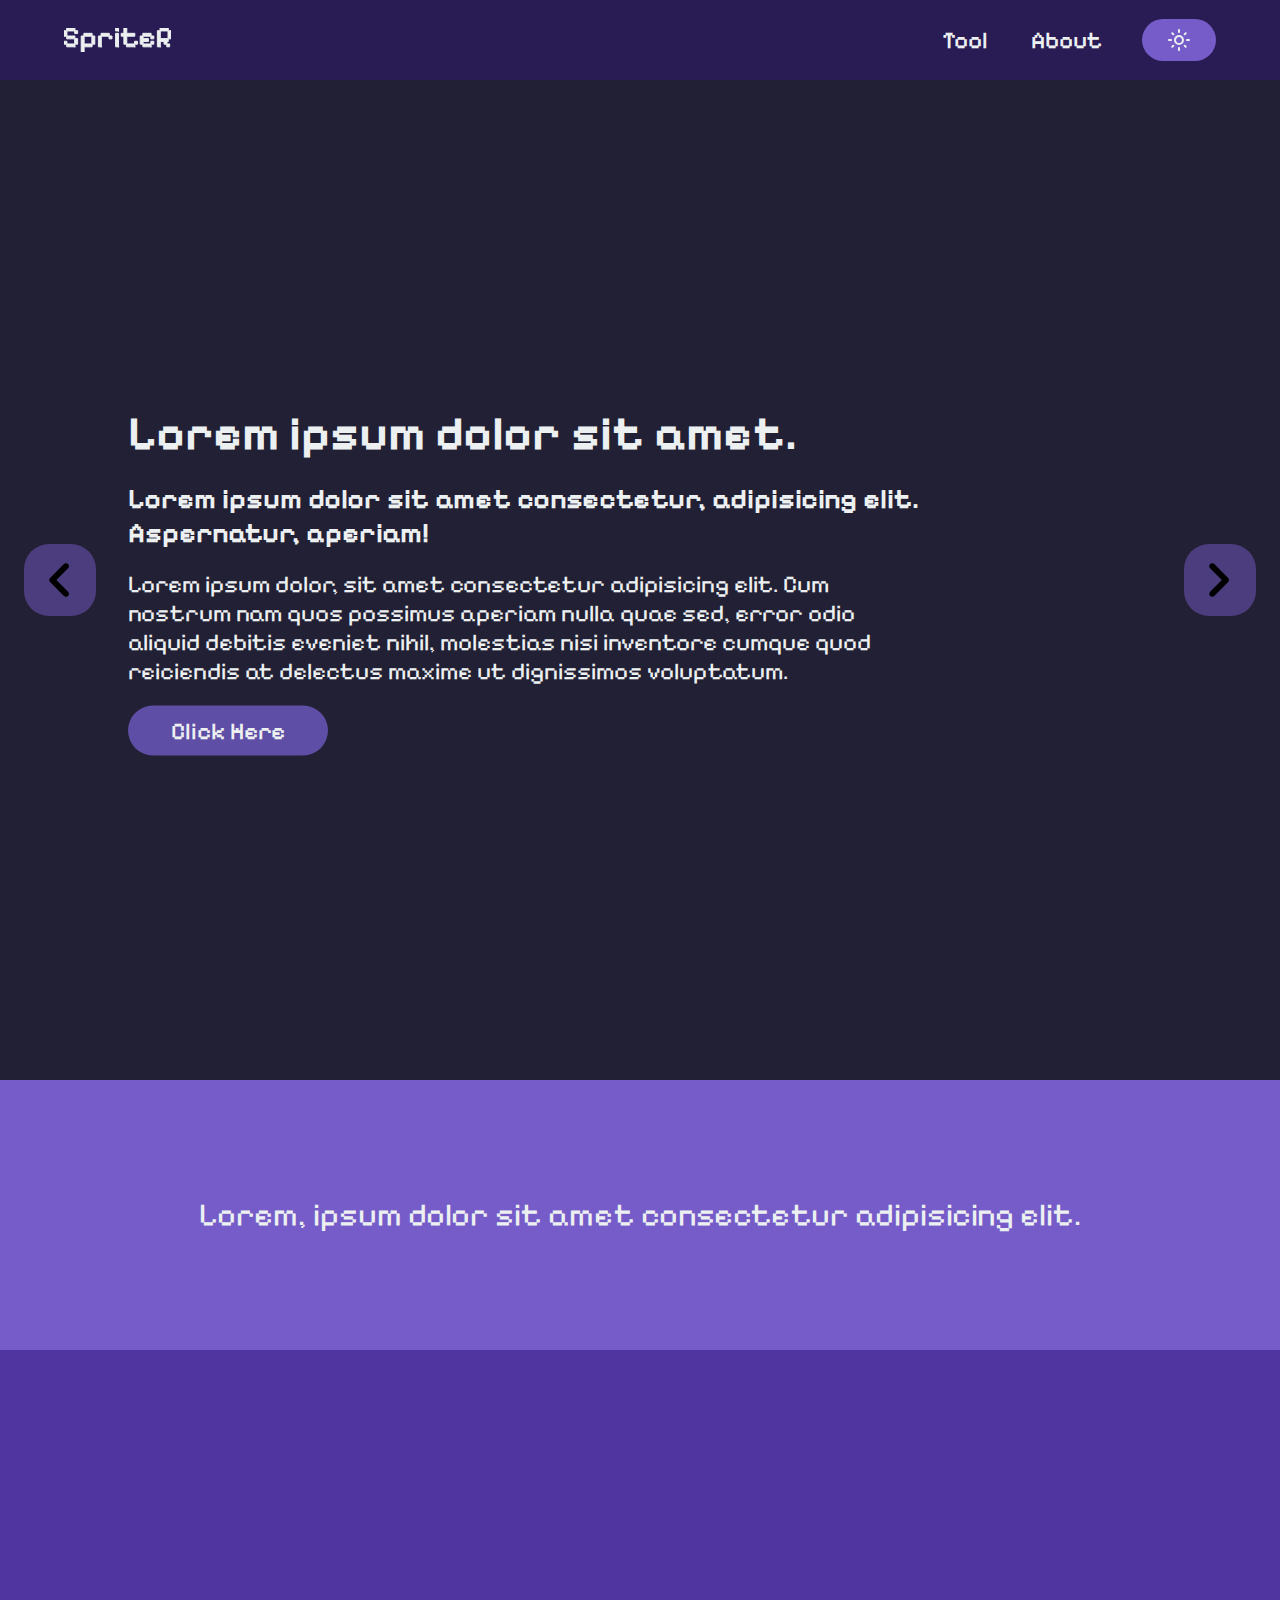
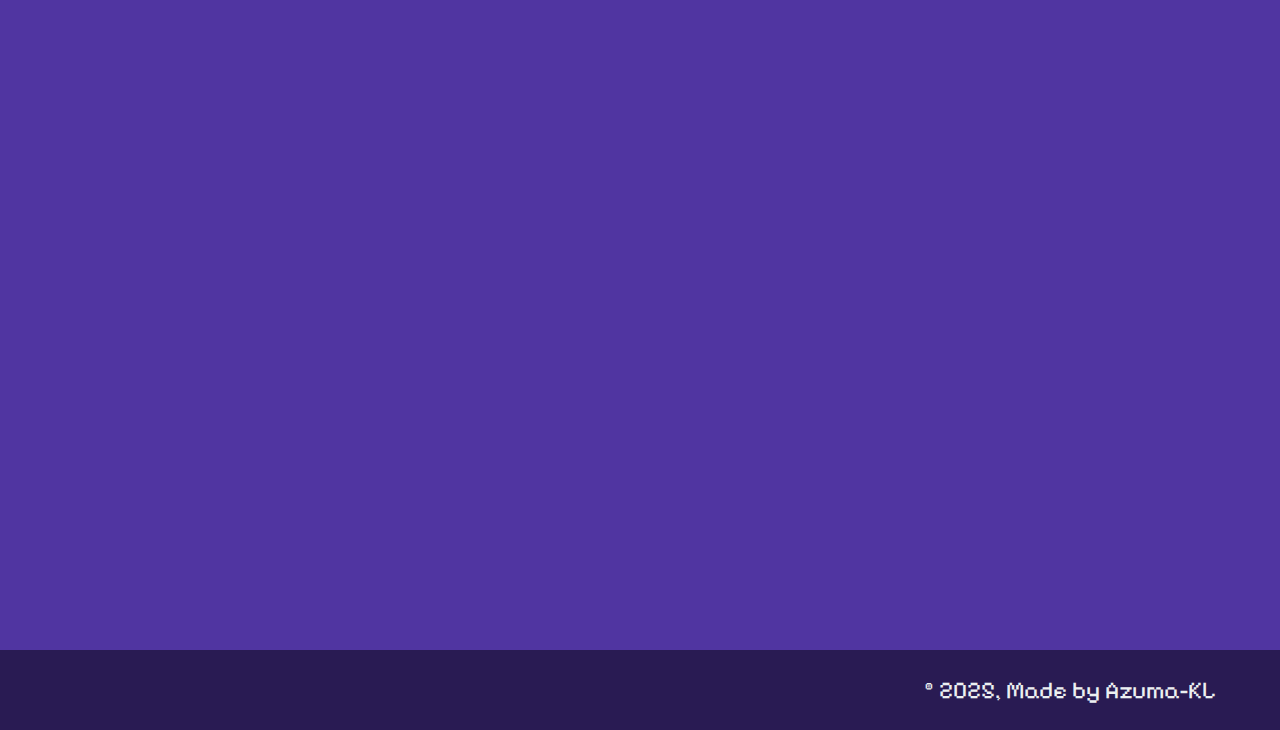
<file: index.html>
<!DOCTYPE html>
<html lang="en">
<head>
    <meta charset="UTF-8">
    <meta name="viewport" content="width=device-width, initial-scale=1.0">
    <title>Document</title>
    <link rel="stylesheet" href="src/css/style.css">
    <script src="src/js/script.js" defer></script>
</head>
<body>
    <header>
        <img src="src/img/SpriteR.svg" alt="logo" class="logo">
        <nav>
            <ul class="nav-links">
                <li class="nav-item"><a href="tool.html">Tool</a></li>
                <li class="nav-item"><a href="about.html">About</a></li>
            </ul>
        </nav>
        <a href="#">
            <button class="cta-button">
                <svg xmlns="http://www.w3.org/2000/svg" height="24px" viewBox="0 -960 960 960" width="24px" fill="#000000">
                    <path d="M480-360q50 0 85-35t35-85q0-50-35-85t-85-35q-50 0-85 35t-35 85q0 50 35 85t85 35Zm0 80q-83 0-141.5-58.5T280-480q0-83 58.5-141.5T480-680q83 0 141.5 58.5T680-480q0 83-58.5 141.5T480-280ZM80-440q-17 0-28.5-11.5T40-480q0-17 11.5-28.5T80-520h80q17 0 28.5 11.5T200-480q0 17-11.5 28.5T160-440H80Zm720 0q-17 0-28.5-11.5T760-480q0-17 11.5-28.5T800-520h80q17 0 28.5 11.5T920-480q0 17-11.5 28.5T880-440h-80ZM480-760q-17 0-28.5-11.5T440-800v-80q0-17 11.5-28.5T480-920q17 0 28.5 11.5T520-880v80q0 17-11.5 28.5T480-760Zm0 720q-17 0-28.5-11.5T440-80v-80q0-17 11.5-28.5T480-200q17 0 28.5 11.5T520-160v80q0 17-11.5 28.5T480-40ZM226-678l-43-42q-12-11-11.5-28t11.5-29q12-12 29-12t28 12l42 43q11 12 11 28t-11 28q-11 12-27.5 11.5T226-678Zm494 495-42-43q-11-12-11-28.5t11-27.5q11-12 27.5-11.5T734-282l43 42q12 11 11.5 28T777-183q-12 12-29 12t-28-12Zm-42-495q-12-11-11.5-27.5T678-734l42-43q11-12 28-11.5t29 11.5q12 12 12 29t-12 28l-43 42q-12 11-28 11t-28-11ZM183-183q-12-12-12-29t12-28l43-42q12-11 28.5-11t27.5 11q12 11 11.5 27.5T282-226l-42 43q-11 12-28 11.5T183-183Zm297-297Z"/>
                </svg>
            </button>
        </a>
    </header>
    <main class="index-main">
        <!-- Start Hero Section -->
        <section class="hero-section">
            <div class="slider-wrapper" data-slider>
                <div class="hero-infobox">
                    <div class="hero-info">
                        <h1>Lorem ipsum dolor sit amet.</h1>
                        <h3>Lorem ipsum dolor sit amet consectetur, adipisicing elit. Aspernatur, aperiam!</h3>
                        <p>Lorem ipsum dolor, sit amet consectetur adipisicing elit. Cum nostrum nam quos possimus aperiam nulla quae sed, error odio aliquid debitis eveniet nihil, molestias nisi inventore cumque quod reiciendis at delectus maxime ut dignissimos voluptatum.</p>
                        <button class="hero-cta"><a href="tool.html">Click Here</a></button>
                    </div>
                </div>
                <button class="slider-button next" data-slider-button="next">
                    <svg xmlns="http://www.w3.org/2000/svg" height="24px" viewBox="0 -960 960 960" width="24px" fill="#000000">
                        <path d="M504-480 348-636q-11-11-11-28t11-28q11-11 28-11t28 11l184 184q6 6 8.5 13t2.5 15q0 8-2.5 15t-8.5 13L404-268q-11 11-28 11t-28-11q-11-11-11-28t11-28l156-156Z"/>
                    </svg>
                </button>
                <button class="slider-button prev" data-slider-button="prev">
                    <svg xmlns="http://www.w3.org/2000/svg" height="24px" viewBox="0 -960 960 960" width="24px" fill="#000000">
                        <path d="m432-480 156 156q11 11 11 28t-11 28q-11 11-28 11t-28-11L348-452q-6-6-8.5-13t-2.5-15q0-8 2.5-15t8.5-13l184-184q11-11 28-11t28 11q11 11 11 28t-11 28L432-480Z"/>
                    </svg>
                </button>
                <ul data-slides>
                    <li class="slide" data-active>
                        <img src="src/img/slide1.png" alt="">
                    </li>
                    <li class="slide">
                        <img src="src/img/slide2.png" alt="">
                    </li>
                    <li class="slide">
                        <img src="src/img/slide3.png" alt="">
                    </li>
                </ul>
            </div>
        </section>
        <!-- End Hero Section -->
        <!-- Start CTA Section -->
        <section class="cta-section">
            <div class="cta-wrapper">
                <span>Lorem, ipsum dolor sit amet consectetur adipisicing elit.</span>
            </div>
        </section>
        <!-- End CTA Section -->
        <!-- Start Description Section -->
        <section class="description-section">
            <div class="description-wrapper">
            </div>
        </section>
        <!-- End Description Section -->
    </main>
    <footer>
        <p>© 2025, Made by Azuma-KL</p>
    </footer>
</body>
</html>
</file>
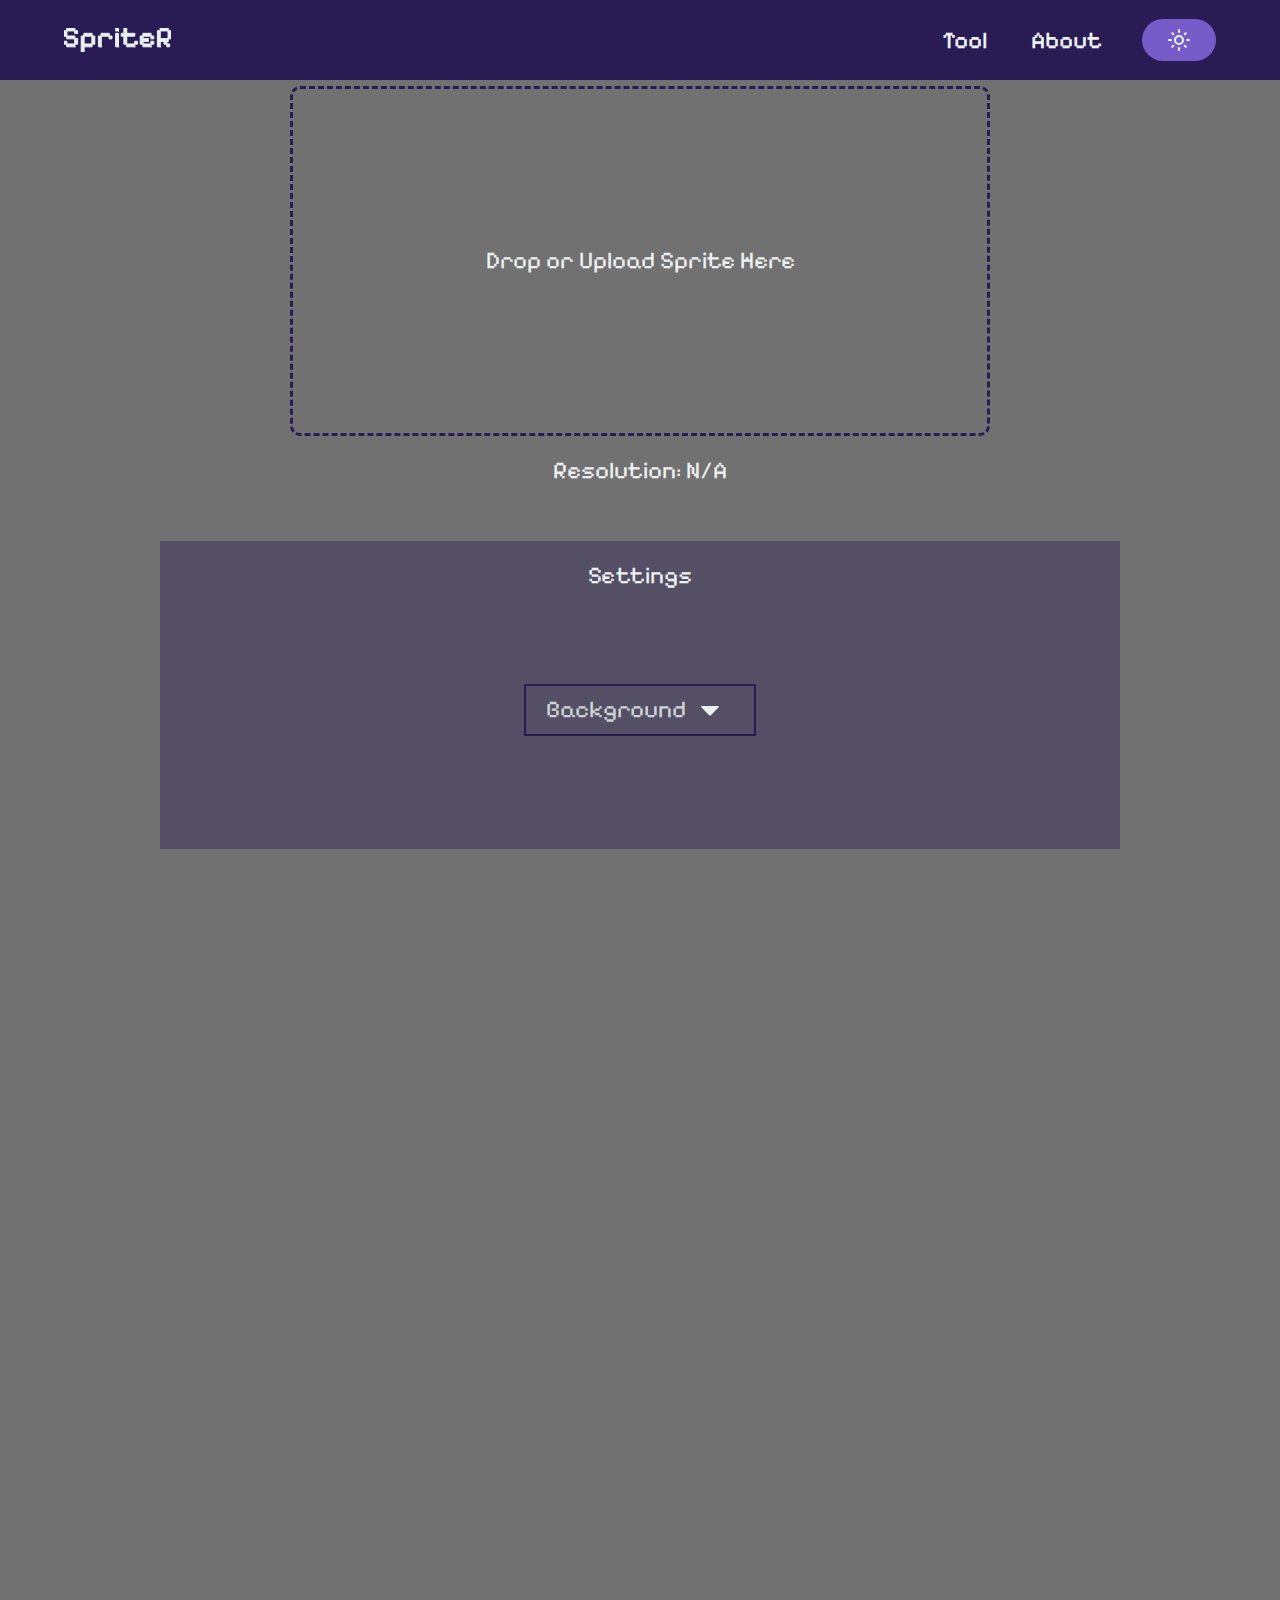
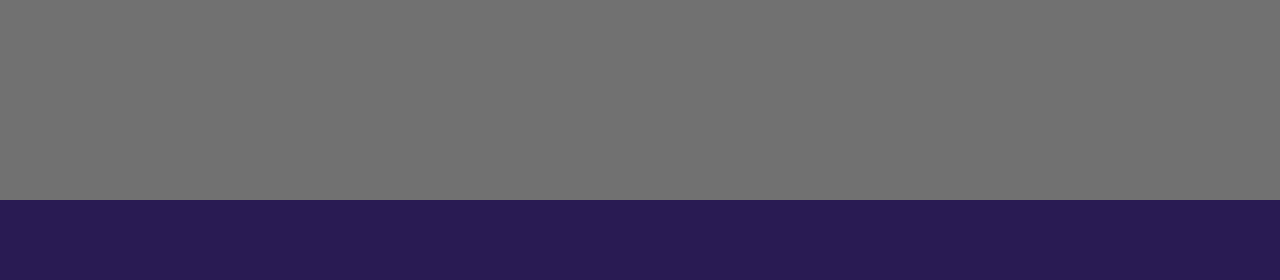
<file: tool.html>
<!DOCTYPE html>
<html lang="en">
<head>
    <meta charset="UTF-8">
    <meta name="viewport" content="width=device-width, initial-scale=1.0">
    <title>Document</title>
    <link rel="stylesheet" href="src/css/style.css">
    <script src="src/js/script.js" defer></script>
</head>
<body>
    <header>
        <a href="index.html" class="logo">
            <img src="src/img/SpriteR.svg" alt="logo" class="logo">
        </a>
        <nav>
            <ul class="nav-links">
                <li class="nav-item"><a href="tool.html">Tool</a></li>
                <li class="nav-item"><a href="about.html">About</a></li>
            </ul>
        </nav>
        <a href="#">
            <button class="cta-button">
                <svg xmlns="http://www.w3.org/2000/svg" height="24px" viewBox="0 -960 960 960" width="24px" fill="#000000">
                    <path d="M480-360q50 0 85-35t35-85q0-50-35-85t-85-35q-50 0-85 35t-35 85q0 50 35 85t85 35Zm0 80q-83 0-141.5-58.5T280-480q0-83 58.5-141.5T480-680q83 0 141.5 58.5T680-480q0 83-58.5 141.5T480-280ZM80-440q-17 0-28.5-11.5T40-480q0-17 11.5-28.5T80-520h80q17 0 28.5 11.5T200-480q0 17-11.5 28.5T160-440H80Zm720 0q-17 0-28.5-11.5T760-480q0-17 11.5-28.5T800-520h80q17 0 28.5 11.5T920-480q0 17-11.5 28.5T880-440h-80ZM480-760q-17 0-28.5-11.5T440-800v-80q0-17 11.5-28.5T480-920q17 0 28.5 11.5T520-880v80q0 17-11.5 28.5T480-760Zm0 720q-17 0-28.5-11.5T440-80v-80q0-17 11.5-28.5T480-200q17 0 28.5 11.5T520-160v80q0 17-11.5 28.5T480-40ZM226-678l-43-42q-12-11-11.5-28t11.5-29q12-12 29-12t28 12l42 43q11 12 11 28t-11 28q-11 12-27.5 11.5T226-678Zm494 495-42-43q-11-12-11-28.5t11-27.5q11-12 27.5-11.5T734-282l43 42q12 11 11.5 28T777-183q-12 12-29 12t-28-12Zm-42-495q-12-11-11.5-27.5T678-734l42-43q11-12 28-11.5t29 11.5q12 12 12 29t-12 28l-43 42q-12 11-28 11t-28-11ZM183-183q-12-12-12-29t12-28l43-42q12-11 28.5-11t27.5 11q12 11 11.5 27.5T282-226l-42 43q-11 12-28 11.5T183-183Zm297-297Z"/>
                </svg>
            </button>
        </a>
    </header>
    <main class="tool-main">
        <section class="image-upload">
            <div class="file-upload-box">
                <input type="file" id="file-input" accept="image/*" style="display: none">
                <div id="file-drop-upload">Drop or Upload Sprite Here</div>
                <p id="file-resolution">Resolution: N/A</p>
            </div>
        </section>
        <section class="tool-info">
            <div class="tool-instructions">
                <p>Settings</p>
                <div class="settings-list">
                    <div class="dropdown-menu">
                        <button class="dropdown-button">
                            <p>Background</p>
                            <svg xmlns="http://www.w3.org/2000/svg" height="48px" viewBox="0 -960 960 960" width="48px" fill="#000000">
                                <path d="M464-376 306-533q-2-2-3.5-4.76-1.5-2.77-1.5-5.92 0-6.32 4.13-10.82 4.12-4.5 10.87-4.5h328q6.75 0 10.88 4.64 4.12 4.63 4.12 10.81 0 1.55-5 10.55L496-376q-3 3-7.06 5t-8.94 2q-4.87 0-8.94-2-4.06-2-7.06-5Z"/>
                            </svg>
                        </button>
                        <div class="dropdown-menu-content">
                            <a href="#">Option 1</a>
                            <a href="#">Option 2</a>
                            <a href="#">Option 3</a>
                        </div>
                    </div>
                </div>
            </div>
        </section>
        <section class="image-results">
            <div class="image-results-box">
            </div>
        </section>
    </main>
    <footer>
    </footer>
</body>
</html>
</file>
<file: src/css/style.css>
@import url('https://fonts.googleapis.com/css2?family=Pixelify+Sans:wght@400..700&display=swap');

* {
    box-sizing: border-box;
    padding: 0;
    margin: 0;
}

/* Start Index CSS */

body, html {
    /* background-color: #ecf0f1; */
    font-family: "Pixelify Sans", sans-serif;
    background-color: #717171;
}

body {
    display: flex;
    flex-direction: column;
    min-height: 100vh;
}

.tool-main, .index-main {
    flex-grow: 1;
}

.cta-button, a, .nav-item {
    font-family: inherit;
    font-weight: 500;
    font-size: 18pt;
    color: #ecf0f1;
    text-decoration: none;
}

.cta-button {
    display: flex;
    justify-content: center;
    align-items: center;
}

.cta-button svg {
    fill: #ecf0f1;
}

header, footer{
    display: flex;
    justify-content: flex-end;
    align-items: center;
    height: 80px;
    padding: 15px 5%;
    background-color: #291b53;
}

footer p {
    font-size: 18pt;
    color: #ecf0f1;
}

.logo {
    height: 24px;
    cursor: pointer;
    margin-right: auto;
}

.nav-links {
    list-style: none;
}

.nav-links li {
    display: inline-block;
    padding: 0px 20px;
}

.nav-links li a {
    transition: all 0.3s ease 0s;
}

.nav-links li a:hover {
    color: #755cc8;
}

.cta-button {
    margin-left: 20px;
    padding: 9px 25px;
    background-color: rgb(117, 92, 200, 1);
    border: none;
    border-radius: 50px;
    cursor: pointer;
    transition: all 0.3s ease 0s;
}

.cta-button:hover {
    background-color: rgba(117, 92, 200, 0.5);
}

.slider-wrapper {
    height: 1000px;
    position: relative;
}

.slide {
    position: absolute;
    inset: 0;
    opacity: 0;
    transition: 200ms opacity ease-in-out;
    transition-delay: 200ms;
}

.slide img {
    display: block;
    width: 100%;
    height: 100%;
    object-fit: cover;
    object-position: center;
    
}

.slide[data-active] {
    opacity: 1;
    z-index: 1;
    transition-delay: 0ms;
}

.slider-button {
    display: flex;
    justify-content: center;
    align-items: center;
    position: absolute;
    background: none;
    background-color: rgba(117, 92, 200, 0.5);
    border: none;
    top: 50%;
    z-index: 2;
    transform: translateY(-50%);
    cursor: pointer;
    border-radius: 25px;
    transition: all 0.3s ease 0s;
}

.slider-button svg {
    height: 72px;
    width: 72px;
}

.slider-button:hover{
    color: #ecf0f1;
    background-color: rgba(117, 92, 200, 0.1)
}

.slider-button.next {
    right: 1.5rem;
}

.slider-button.prev {
    left: 1.5rem;
}

.hero-infobox {
    position: absolute;
    width: 800px;
    top: auto;
    left: 10%;
    top: 50%;
    transform: translateY(-50%);
    color: #ecf0f1;
    z-index: 3;
    font-size: 18pt;
}

.hero-info {
    display: flex;
    flex-direction: column;
}

.hero-info h1,
.hero-info h3,
.hero-info p {
    margin: 10px 0;
    font-family: inherit;
}

.hero-cta {
    font-family: inherit;
    font-size: 18pt;
    margin: 10px 0;
    height: 50px;
    width: 25%;
    background-color: #5e4ea6;
    color: #fff;
    border: none;
    cursor: pointer;
    border-radius: 50px;
}

.hero-cta:hover {
    background-color: #4a3f8f;
}

.cta-section {
    height: 270px;
    background-color: #755cc8;
}

.cta-wrapper {
    font-family: inherit;
    font-size: 24pt;
    display: flex;
    justify-content: center;
    align-items: center;
    height: 100%;
    color: #ecf0f1;
}

.description-section {
    height: 100vh;
    background-color: #5035a1;
}

/* End Index CSS */

/* Start Tool CSS */

.image-upload, .tool-info {
    display: flex;
    align-items: center;
    justify-content: center;
    height: calc(50vh - 40px);
    width: 100%;
}

.file-upload-box {
    display: flex;
    flex-direction: column;
    justify-content: center;
    align-items: center;
    color: #ecf0f1;
    font-size: 18pt;
    gap: 20px;
}

#file-drop-upload {
    height: 350px;
    width: 700px;
    border: 3px dashed #291b53;
    border-radius: 10px; 
    display: flex;
    justify-content: center;
    align-items: center;
}


.tool-info svg {
    fill: #ecf0f1;
}

.tool-instructions {
    display: flex;
    flex-direction: column;
    justify-content: space-evenly;
    align-items: center;
    padding: 20px;
    height: 75%;
    width: 75%;
    font-size: 18pt;
    color: #ecf0f1;
    background-color: #291b5364;
}

.settings-list {
    height: 100%;
    width: 100%;
    display: flex;
    justify-content: center;
    align-items: center;
    gap: 20px;
    padding: 20px;
    flex-wrap: wrap;
}

.image-results-box {
    height: 100vh;
    width: 100%;
    background-color: #717171;
}

/* Start Tool Dropdown Menu CSS */

.dropdown-menu {
    position: relative;
    display: inline-block;
}

.dropdown-button {
    display: flex;
    justify-content: center;
    align-items: center;
    color: #ced3d4;
    background: none;
    border: 2px solid #291b53;
    font-family: inherit;
    font-size: 18pt;
    padding: 0px 20px;
    height: 100%;
    width: 100%;
    cursor: pointer;
}

.dropdown-menu-content {
    display: none;
    position: absolute;
    background-color: #291b53;
    min-width: 100%;
    box-shadow: 0px 8px 18px rgba(0, 0, 0, 0.2);
    z-index: 1;
}

.dropdown-menu-content a {
    color: #ecf0f1;
    padding: 12px 16px;
    text-decoration: none;
    display: block;
}

.dropdown-menu-content a:hover {
    background-color: #412b85;
}

.dropdown-menu:hover .dropdown-menu-content {
    display: block;
}

/* End Tool Dropdown Menu CSS */

.checkbox-setting {
    display: flex;
    align-items: center;
    justify-content: center;
    padding: 0px 20px;
    gap: 20px;
}

#grid-setting {
    height: 25px;
    width: 25px;
}

/* End Tool CSS */
</file>
